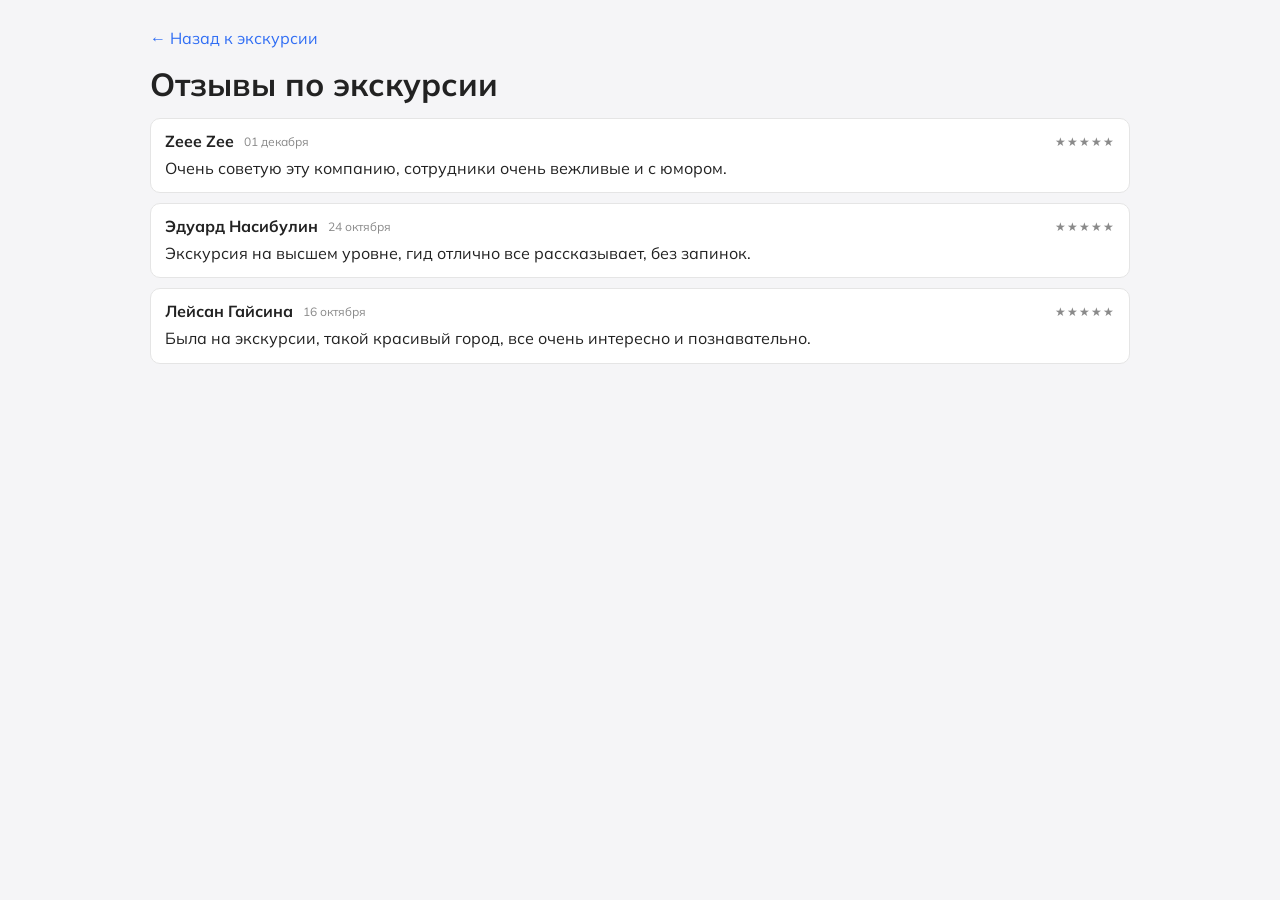
<file: html/reviews.html>
﻿<!DOCTYPE html>
<html lang="ru">
<head>
  <meta charset="UTF-8">
  <meta name="viewport" content="width=device-width, initial-scale=1.0">
  <title>Отзывы об экскурсии</title>
  <style>
    @import url('https://fonts.googleapis.com/css2?family=Mulish:wght@400;500;600;700;800&display=swap');
    body { margin: 0; font-family: 'Mulish', sans-serif; background: #f5f5f7; color: #222; }
    .wrap { max-width: 980px; margin: 28px auto; padding: 0 16px; }
    h1 { margin: 0 0 14px; }
    .back { display: inline-block; margin-bottom: 16px; color: #2f6df4; text-decoration: none; }
    .card { background: #fff; border: 1px solid #e5e5e5; border-radius: 10px; padding: 12px 14px; margin-bottom: 10px; }
    .meta { display: flex; align-items: center; gap: 10px; margin-bottom: 6px; }
    .meta b { font-size: 16px; }
    .meta span { font-size: 12px; color: #8a8a8a; }
    .stars { margin-left: auto; color: #F5B50A; letter-spacing: 1px; }
    p { margin: 0; line-height: 1.45; }
  </style>
</head>
<body>
  <div class="wrap">
    <a class="back" href="excursion.html">← Назад к экскурсии</a>
    <h1>Отзывы по экскурсии</h1>
    <div id="reviews"></div>
  </div>

  <script>
    const container = document.getElementById('reviews');
    const fallback = [
      { author: 'Zeee Zee', date: '01 декабря', text: 'Очень советую эту компанию, сотрудники очень вежливые и с юмором.' },
      { author: 'Эдуард Насибулин', date: '24 октября', text: 'Экскурсия на высшем уровне, гид отлично все рассказывает, без запинок.' },
      { author: 'Лейсан Гайсина', date: '16 октября', text: 'Была на экскурсии, такой красивый город, все очень интересно и познавательно.' }
    ];
    let reviews = fallback;
    try {
      const saved = JSON.parse(localStorage.getItem('excursionReviews') || 'null');
      if (Array.isArray(saved) && saved.length) reviews = saved;
    } catch (_e) {}
    container.innerHTML = reviews.map(r => `
      <article class="card">
        <div class="meta">
          <b>${r.author}</b>
          <span>${r.date}</span>
          <span class="stars">★★★★★</span>
        </div>
        <p>${r.text}</p>
      </article>
    `).join('');
  </script>
</body>
</html>
</file>
